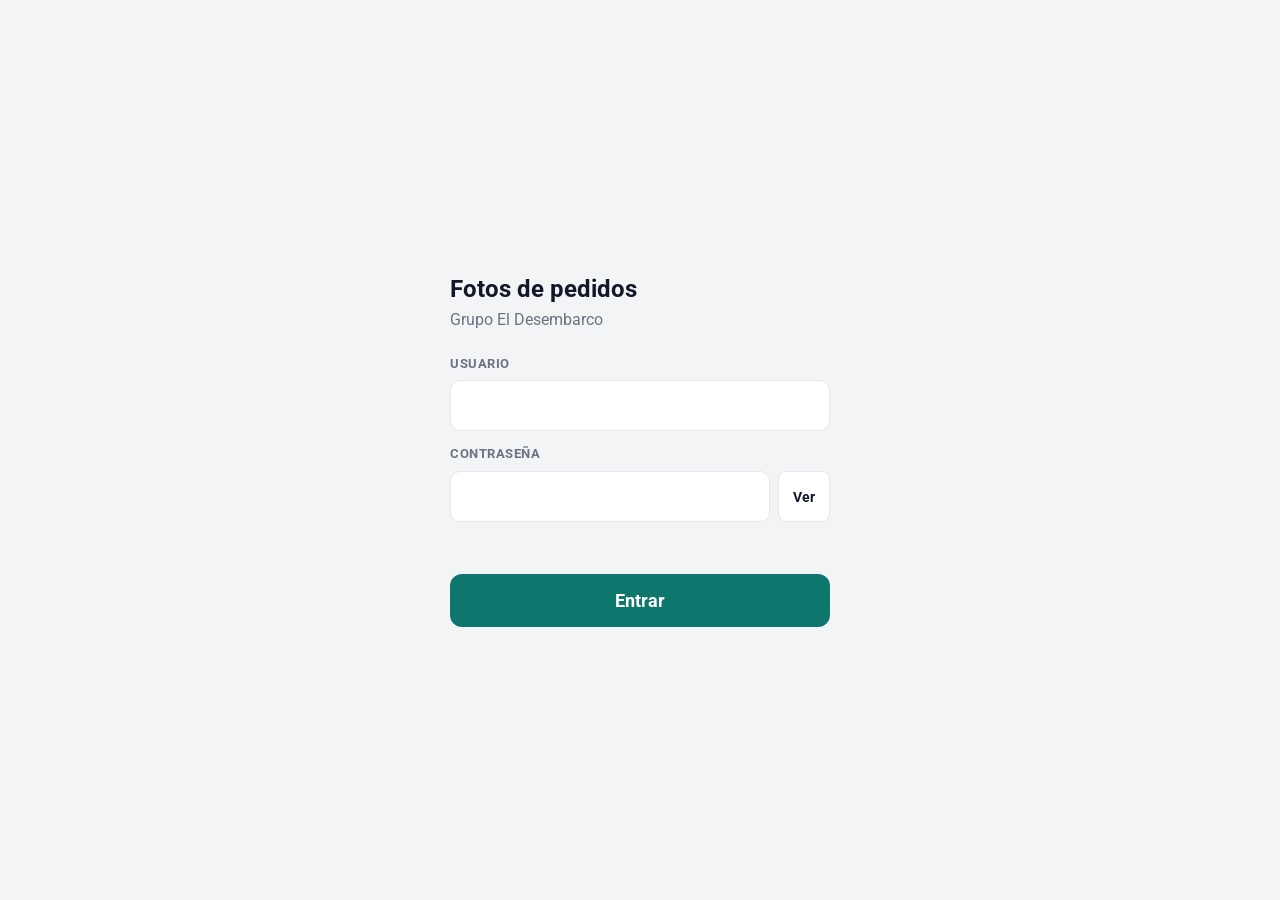
<file: index.html>
<!DOCTYPE html>
<html lang="es">
<head>
<meta charset="utf-8">
<meta name="viewport" content="width=device-width, initial-scale=1, viewport-fit=cover">
<meta name="theme-color" content="#0f766e">
<title>Fotos de pedidos</title>
<meta name="mobile-web-app-capable" content="yes">
<meta name="apple-mobile-web-app-capable" content="yes">
<meta name="apple-mobile-web-app-title" content="Fotos pedidos">
<meta name="apple-mobile-web-app-status-bar-style" content="black-translucent">
<link rel="manifest" href="manifest.webmanifest">
<link rel="icon" href="icons/icon-192.png">
<link rel="apple-touch-icon" href="icons/icon-192.png">
<link rel="preload" href="fonts/roboto-latin-400-normal.woff2" as="font" type="font/woff2" crossorigin>
<link rel="preload" href="fonts/roboto-latin-700-normal.woff2" as="font" type="font/woff2" crossorigin>
<link rel="stylesheet" href="styles.css">
</head>
<body>

<!-- Inicio de sesión -->
<section id="vLogin" class="login hidden">
  <h1>Fotos de pedidos</h1>
  <p>Grupo El Desembarco</p>
  <form id="fLogin" autocomplete="on">
    <label class="l" for="usuario">Usuario</label>
    <input type="text" id="usuario" name="username" autocomplete="username" autocapitalize="none" autocorrect="off" spellcheck="false">
    <label class="l" for="clave" style="margin-top:14px">Contraseña</label>
    <div class="pw">
      <input type="password" id="clave" name="password" autocomplete="current-password">
      <button type="button" class="secondary" id="btnVer">Ver</button>
    </div>
    <p class="err" id="loginErr" role="alert"></p>
    <button type="submit" class="primary" id="btnLogin" style="margin-top:8px">Entrar</button>
  </form>
</section>

<!-- Elegir local (usuarios con más de un local) -->
<section id="vLocal" class="login hidden">
  <h1 id="pickTitle">Elegí tu local de hoy</h1>
  <p id="pickSub">Solo ves los locales asignados a tu usuario.</p>
  <div class="gpsbox hidden" id="gpsBox">
    <div class="l" style="color:var(--accent)">Sugerido por ubicación</div>
    <div id="gpsTxt"></div>
    <button type="button" class="primary" id="btnGpsUse" style="margin-top:10px"></button>
  </div>
  <label class="l" for="selPick" style="margin-top:6px">Local</label>
  <select id="selPick"></select>
  <p class="warnbox hidden" id="pickWarn">Si cambiás de local se borra el pedido que estás cargando. Los pedidos ya guardados no se tocan.</p>
  <button type="button" class="primary" id="btnPickOk" style="margin-top:16px">Confirmar local</button>
  <button type="button" class="secondary wide hidden" id="btnPickCancel" style="margin-top:10px">Cancelar</button>
</section>

<!-- App -->
<div id="vApp" class="hidden">
  <header>
    <div class="t"><b id="hLocal">—</b><small id="hUser"></small></div>
    <span class="net" id="net" title="Conexión"></span>
    <button type="button" id="btnLocal" class="hidden">Cambiar local</button>
    <button type="button" id="btnSalir">Salir</button>
  </header>
  <nav>
    <button type="button" data-tab="cargar" class="on">Cargar</button>
    <button type="button" data-tab="hoy">Hoy</button>
    <button type="button" data-tab="envios">Envíos<span class="badge hidden" id="badge">0</span></button>
  </nav>

  <main id="tCargar">
    <div class="card" id="cDatos">
      <label class="l">Marca</label>
      <div class="chips g3" id="chMarca"></div>
      <label class="l" style="margin-top:16px">Canal</label>
      <div class="chips g3" id="chApp"></div>
      <label class="l" for="pedidoBtn" style="margin-top:16px">Número de pedido</label>
      <button type="button" class="pedidoField" id="pedidoBtn" aria-label="Número de pedido. Tocá para escribir">
        <span id="pedidoTxt" class="ph">Como figura en la comanda</span><span class="caret hidden" id="pedidoCaret"></span>
      </button>
      <button type="button" class="link hidden" id="btnCorregir">Corregir datos (hay que repetir las fotos)</button>
    </div>
    <div class="card">
      <label class="l">Fotos (con la comanda a la vista)</label>
      <div class="photos">
        <div class="shotbox">
          <button type="button" class="shot" id="shotAbierta" data-tipo="abierta">
            <svg viewBox="0 0 24 24" fill="none" stroke="currentColor" stroke-width="1.6"><path d="M4 8h3l2-3h6l2 3h3v11H4z"/><circle cx="12" cy="13" r="3.5"/></svg>
            <b>Bolsa abierta</b><small>Tocá para sacar</small>
          </button>
          <div class="dots" id="dotsAbierta" aria-hidden="true"><i></i><i></i><i></i><i></i></div>
          <button type="button" class="secondary rm hidden" id="rmAbierta" data-rm="abierta">Quitar última</button>
        </div>
        <div class="shotbox">
          <button type="button" class="shot" id="shotCerrada" data-tipo="cerrada">
            <svg viewBox="0 0 24 24" fill="none" stroke="currentColor" stroke-width="1.6"><path d="M4 8h3l2-3h6l2 3h3v11H4z"/><circle cx="12" cy="13" r="3.5"/></svg>
            <b>Bolsa cerrada</b><small>Tocá para sacar</small>
          </button>
          <div class="dots" id="dotsCerrada" aria-hidden="true"><i></i><i></i><i></i><i></i></div>
          <button type="button" class="secondary rm hidden" id="rmCerrada" data-rm="cerrada">Quitar última</button>
        </div>
      </div>
      <div class="hint">Hasta 4 fotos por situación (en pedidos grandes). Se sacan únicamente con la cámara de esta app.</div>
    </div>
    <div class="bar"><div class="in"><button type="button" class="primary" id="btnGuardar" disabled>Guardar pedido</button></div></div>
  </main>

  <main id="tHoy" class="hidden">
    <div class="card" id="hoyBox"><div class="empty">Cargando…</div></div>
    <button type="button" class="secondary" id="btnHoy">Actualizar</button>
  </main>

  <main id="tEnvios" class="hidden">
    <div class="card" id="colaBox"></div>
    <button type="button" class="secondary" id="btnReintentar">Reintentar envío ahora</button>
  </main>
</div>

<!-- Teclado propio para el número de pedido -->
<div id="kp" class="kp hidden" role="group" aria-label="Teclado del número de pedido">
  <div id="kpNum" class="keys kn"></div>
  <div id="kpAbc" class="ka hidden"></div>
  <button type="button" class="primary" id="btnKpOk" style="margin-top:8px">Listo</button>
</div>

<!-- Cámara -->
<div id="cam" class="cam hidden">
  <div class="top">
    <div class="tt" id="camTitle">Foto</div>
    <button type="button" id="btnCamCerrar">Cancelar</button>
  </div>
  <div class="view" id="camView">
    <video id="video" playsinline muted autoplay></video>
    <div class="msg hidden" id="camMsg"></div>
    <svg class="grid hidden" id="camGrid" viewBox="0 0 3 3" preserveAspectRatio="none" aria-hidden="true"><path d="M1 0V3M2 0V3M0 1H3M0 2H3" fill="none" stroke="#fff" stroke-opacity=".65" stroke-width="1" vector-effect="non-scaling-stroke"/></svg>
    <div class="tools" id="camTools">
      <button type="button" class="tool on" id="btnGrid">Cuadrícula</button>
      <button type="button" class="tool hidden" id="btnTorch">Linterna</button>
    </div>
    <input type="range" id="zoom" class="zoom hidden" aria-label="Zoom">
    <div class="camwarn hidden" id="camWarn" role="alert"><b id="camWarnT"></b><span id="camWarnS"></span></div>
    <div class="camq hidden" id="camQ"></div>
    <div class="gps" id="camGps">Ubicación: buscando…</div>
  </div>
  <div class="bot" id="camBot1"><button type="button" class="shutter" id="btnShutter" aria-label="Sacar foto" disabled></button></div>
  <div class="bot hidden" id="camBot2">
    <button type="button" class="secondary" id="btnRepetir">Repetir</button>
    <button type="button" class="primary" id="btnUsar">Usar foto</button>
  </div>
</div>

<!-- Cuadro de confirmación propio -->
<div id="dlg" class="dlg hidden" role="dialog" aria-modal="true" aria-labelledby="dlgT">
  <div class="box">
    <h2 id="dlgT"></h2>
    <p id="dlgM"></p>
    <div class="acts">
      <button type="button" class="secondary" id="dlgNo">Cancelar</button>
      <button type="button" class="primary" id="dlgYes">Aceptar</button>
    </div>
  </div>
</div>

<div class="toast" id="toast"></div>

<script src="config.js"></script>
<script src="exif.js"></script>
<script src="app.js"></script>
</body>
</html>
</file>
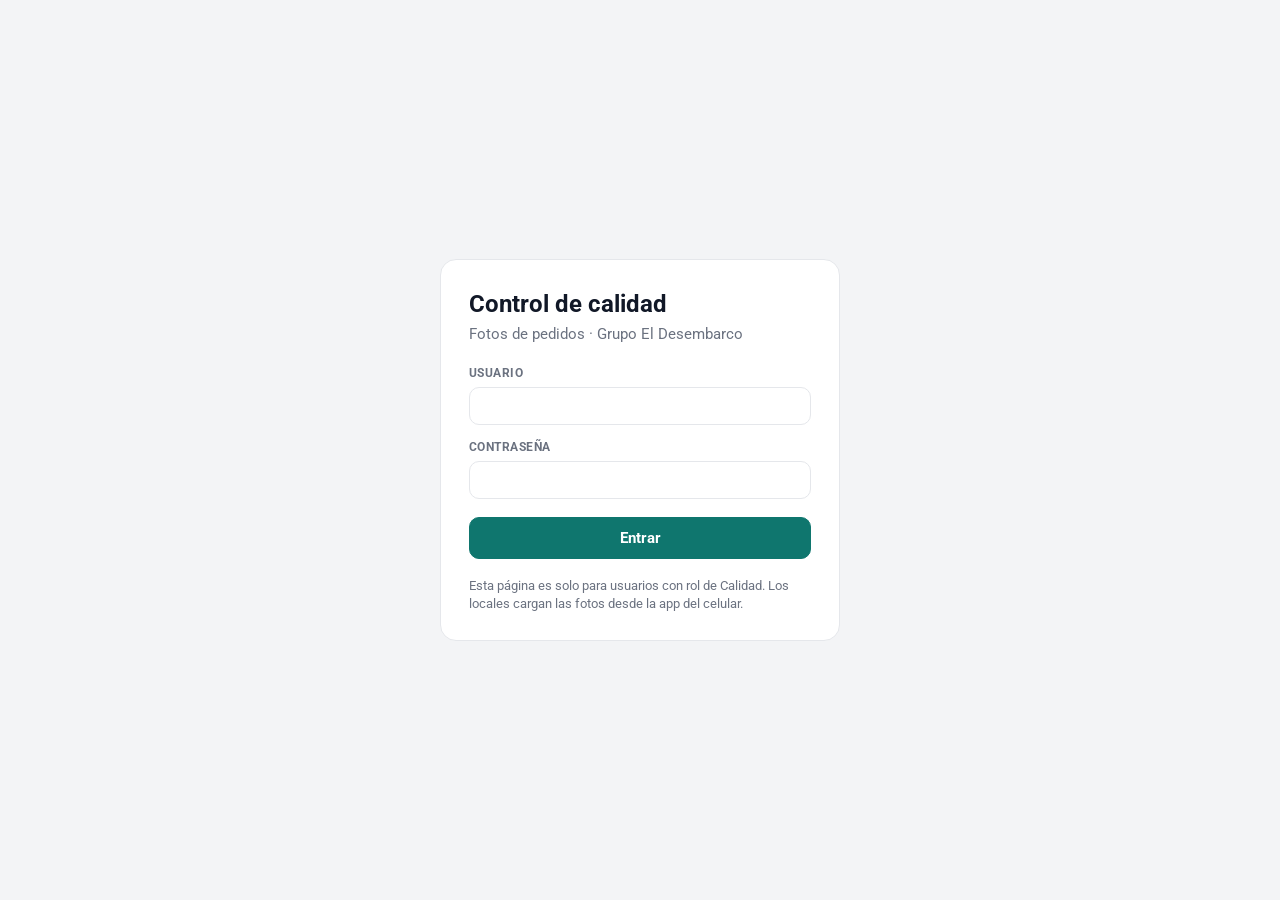
<file: calidad/index.html>
<!DOCTYPE html>
<html lang="es">
<head>
<meta charset="utf-8">
<meta name="viewport" content="width=device-width, initial-scale=1">
<title>Calidad – Fotos de pedidos</title>
<link rel="icon" href="../icons/icon-192.png">
<link rel="preload" href="../fonts/roboto-latin-400-normal.woff2" as="font" type="font/woff2" crossorigin>
<link rel="preload" href="../fonts/roboto-latin-700-normal.woff2" as="font" type="font/woff2" crossorigin>
<link rel="stylesheet" href="calidad.css">
</head>
<body>

<section id="vLogin" class="login hidden">
  <div class="lbox">
    <h1>Control de calidad</h1>
    <p>Fotos de pedidos · Grupo El Desembarco</p>
    <form id="fLogin" autocomplete="on">
      <label class="l" for="usuario">Usuario</label>
      <input type="text" id="usuario" name="username" autocomplete="username" autocapitalize="none" autocorrect="off" spellcheck="false">
      <label class="l" for="clave" style="margin-top:14px">Contraseña</label>
      <input type="password" id="clave" name="password" autocomplete="current-password">
      <div id="loginErr" class="err hidden" role="alert"></div>
      <button type="submit" class="btn primary" id="bLogin" style="margin-top:18px;width:100%">Entrar</button>
    </form>
    <p class="hint">Esta página es solo para usuarios con rol de Calidad. Los locales cargan las fotos desde la app del celular.</p>
  </div>
</section>

<div id="vApp" class="hidden">
  <header class="top">
    <div class="brand"><b>Control de calidad</b><small id="who"></small></div>
    <nav class="tabs" role="tablist">
      <button role="tab" id="tabQ" class="on" data-tab="q">Calidad de fotos</button>
      <button role="tab" id="tabR" data-tab="r">Reclamos de PEYA <span id="badgeR" class="badge hidden"></span></button>
    </nav>
    <button class="btn ghost" id="bOut">Salir</button>
  </header>

  <!-- ═══ Calidad ═══ -->
  <main id="pQ" class="cols">
    <aside class="side">
      <label class="l" for="qDesde">Desde</label><input type="date" id="qDesde">
      <label class="l" for="qHasta">Hasta</label><input type="date" id="qHasta">
      <label class="l" for="qLocal">Local</label><select id="qLocal"></select>
      <label class="l" for="qBus">Buscar pedido</label><input type="search" id="qBus" placeholder="Número de pedido" autocomplete="off">
      <label class="l">Mostrar</label>
      <div id="qFil" class="chips"></div>
      <button class="btn primary" id="qGo" style="margin-top:14px;width:100%">Actualizar</button>
    </aside>
    <section class="mid">
      <div id="qKpi" class="kpis"></div>
      <div id="qMsg" class="msg hidden"></div>
      <div class="tbl"><table>
        <thead><tr><th>Fecha</th><th>Local</th><th>App</th><th>Pedido</th><th>Fotos</th><th>Puntaje</th><th>Alertas</th><th>Revisión</th></tr></thead>
        <tbody id="qRows"></tbody>
      </table></div>
    </section>
    <section class="det" id="qDet"><div class="empty">Elegí un pedido de la lista para ver sus fotos.</div></section>
  </main>

  <!-- ═══ Reclamos ═══ -->
  <main id="pR" class="cols hidden">
    <aside class="side">
      <label class="l">Estado</label>
      <div id="rEst" class="chips col"></div>
      <label class="l" for="rLocal" style="margin-top:14px">Local</label><select id="rLocal"></select>
      <label class="l" for="rTipo" style="margin-top:14px">Tipo de reclamo</label><select id="rTipo"></select>
      <button class="btn primary" id="rGo" style="margin-top:14px;width:100%">Actualizar</button>
      <p class="hint">Plazo para disputar: <b>10 días corridos</b> desde el reclamo, sin excepción.</p>
    </aside>
    <section class="mid">
      <div id="rKpi" class="kpis"></div>
      <div id="rMsg" class="msg hidden"></div>
      <div class="tbl"><table>
        <thead><tr><th>Pedido</th><th>Reclamo</th><th>Local</th><th>Tipo</th><th>Monto</th><th>Fotos</th><th>Estado</th><th>Plazo</th></tr></thead>
        <tbody id="rRows"></tbody>
      </table></div>
    </section>
    <section class="det" id="rDet"><div class="empty">Elegí un reclamo de la lista.</div></section>
  </main>
</div>

<div id="lightbox" class="lightbox hidden" role="dialog" aria-label="Foto ampliada">
  <div id="lbStage" class="lbstage"><img id="lbImg" alt="" draggable="false"></div>
  <div class="lbbar">
    <button class="btn ghost" id="lbOut" aria-label="Alejar">−</button>
    <button class="btn ghost" id="lbZ" aria-label="Volver al tamaño original">100%</button>
    <button class="btn ghost" id="lbIn" aria-label="Acercar">+</button>
    <button class="btn ghost" id="lbX">Cerrar</button>
  </div>
  <div class="lbhint">Rueda del mouse o + / − para hacer zoom · arrastrá para mover · doble clic para acercar · Esc para cerrar</div>
</div>
<div id="toast" class="toast hidden" role="status"></div>
<div id="printArea" class="print-only"></div>

<script src="../config.js"></script>
<script src="calidad.js"></script>
</body>
</html>
</file>
<file: styles.css>
@font-face { font-family: 'Roboto'; font-weight: 400; font-style: normal; font-display: swap;
  src: url('fonts/roboto-latin-400-normal.woff2') format('woff2'); }
@font-face { font-family: 'Roboto'; font-weight: 700; font-style: normal; font-display: swap;
  src: url('fonts/roboto-latin-700-normal.woff2') format('woff2'); }

:root {
  --bg: #f3f4f6; --card: #ffffff; --ink: #111827; --muted: #6b7280; --line: #e5e7eb;
  --accent: #0f766e; --accent-ink: #ffffff; --ok: #15803d; --warn: #b45309; --err: #b91c1c; --top: #111827;
  --kp: #e5e7eb; --kpfn: #cbd5e1;
}
@media (prefers-color-scheme: dark) {
  :root { --bg: #0b0f14; --card: #161c24; --ink: #f3f4f6; --muted: #9ca3af; --line: #2a323d;
          --accent: #14b8a6; --accent-ink: #042f2e; --ok: #4ade80; --warn: #fbbf24; --err: #f87171; --kp: #1f2937; --kpfn: #374151; }
}

* { box-sizing: border-box; -webkit-tap-highlight-color: transparent; }
html, body, button, input, select { font-family: 'Roboto', sans-serif; }
body { margin: 0; background: var(--bg); color: var(--ink); font-size: 16px; line-height: 1.35; }
.hidden { display: none !important; }

/* ── Login ── */
.login { min-height: 100vh; display: flex; flex-direction: column; justify-content: center; padding: 24px 20px; max-width: 420px; margin: 0 auto; }
.login h1 { font-size: 24px; margin: 0 0 4px; }
.login p { margin: 0 0 24px; color: var(--muted); }

.gpsbox { background: var(--card); border: 1.5px solid var(--accent); border-radius: 14px; padding: 12px; margin-bottom: 14px; }
.warnbox { font-size: 14px; color: #78350f; background: #fffbeb; border: 1px solid #fcd34d; border-radius: 10px; padding: 10px 12px; margin: 12px 0 0; }
.secondary.wide { width: 100%; min-height: 52px; font-size: 16px; }

/* ── Estructura ── */
header { background: var(--top); color: #fff; padding: 10px 14px; display: flex; align-items: center; gap: 10px; position: sticky; top: 0; z-index: 5; }
header .t { flex: 1; min-width: 0; }
header .t b { display: block; font-size: 17px; white-space: nowrap; overflow: hidden; text-overflow: ellipsis; }
header .t small { color: #9ca3af; font-size: 13px; }
header button { background: none; color: #fff; border: 1px solid #374151; border-radius: 8px; padding: 8px 12px; font-size: 14px; }
.net { width: 10px; height: 10px; border-radius: 50%; background: #4ade80; flex: none; }
.net.off { background: #f87171; }
nav { display: flex; background: var(--card); border-bottom: 1px solid var(--line); position: sticky; top: 56px; z-index: 4; }
nav button { flex: 1; padding: 14px 4px; background: none; border: 0; border-bottom: 3px solid transparent; font-size: 15px; font-weight: 700; color: var(--muted); }
nav button.on { color: var(--accent); border-bottom-color: var(--accent); }
.badge { display: inline-block; min-width: 20px; padding: 1px 6px; margin-left: 4px; border-radius: 10px; background: var(--warn); color: #fff; font-size: 12px; }
main { padding: 14px; max-width: 560px; margin: 0 auto; padding-bottom: 110px; }

.card { background: var(--card); border: 1px solid var(--line); border-radius: 14px; padding: 14px; margin-bottom: 12px; }
.l { display: block; font-size: 13px; font-weight: 700; color: var(--muted); margin: 0 0 8px; text-transform: uppercase; letter-spacing: .04em; }
.hint { color: var(--muted); font-size: 13px; margin-top: 8px; }
.err { color: var(--err); font-size: 14px; min-height: 20px; margin: 10px 0 0; }

input[type=text], input[type=password], select {
  width: 100%; padding: 14px; font-size: 18px; border-radius: 10px; border: 1.5px solid var(--line); background: var(--card); color: var(--ink); }
input:focus, select:focus { outline: 2px solid var(--accent); border-color: var(--accent); }
input:disabled, select:disabled { opacity: .6; }
.pw { display: flex; gap: 8px; }
.pedidoField { width: 100%; min-height: 64px; display: flex; align-items: center; padding: 0 14px; border-radius: 10px;
  border: 1.5px solid var(--line); background: var(--card); color: var(--ink); font-size: 28px; letter-spacing: 1px; text-align: left; }
.pedidoField.open { border: 2px solid var(--accent); }
.pedidoField:disabled { opacity: .6; }
.pedidoField .ph { font-size: 17px; letter-spacing: 0; color: var(--muted); }
.pedidoField .caret { width: 2px; height: 30px; background: var(--accent); margin-left: 2px; animation: blink 1s steps(1) infinite; }
@keyframes blink { 50% { opacity: 0; } }
.kp { position: fixed; left: 0; right: 0; bottom: 0; z-index: 20; background: var(--kp); border-top: 1px solid var(--line);
  padding: 10px 10px calc(10px + env(safe-area-inset-bottom)); }
.kp .keys { display: grid; gap: 8px; }
.kp .kn { grid-template-columns: repeat(3, minmax(0, 1fr)); }
.kp .ka { display: flex; flex-direction: column; gap: 8px; }
.kp .kr { display: flex; gap: 5px; }
.key { flex: 1; min-width: 0; height: 58px; padding: 0; border-radius: 10px; border: 1px solid var(--line); background: var(--card); color: var(--ink); font-size: 26px; }
.key.fn { background: var(--kpfn); font-size: 17px; font-weight: 700; }
.ka .key { height: 48px; font-size: 20px; border-radius: 6px; }
.ka .key.fn { font-size: 15px; }
.key:active { filter: brightness(.9); }
body.kpopen #tCargar { padding-bottom: 360px; }
body.kpopen .bar { display: none; }
.pw button { flex: none; }

.chips { display: flex; flex-wrap: wrap; gap: 8px; }
.chip { padding: 12px 16px; min-height: 48px; border-radius: 999px; border: 1.5px solid var(--line); background: var(--card); color: var(--ink); font-size: 16px; font-weight: 700; }
.chip.on { background: var(--accent); border-color: var(--accent); color: var(--accent-ink); }
.chip:disabled { opacity: .55; }
.chips.g3 { display: grid; grid-template-columns: repeat(3, minmax(0, 1fr)); gap: 8px; }
.chips.g3 .chip { width: 100%; border-radius: 12px; padding: 0 4px; text-align: center; }

.photos { display: grid; grid-template-columns: 1fr 1fr; gap: 10px; }
.shot { position: relative; aspect-ratio: 3 / 4; border: 2px dashed var(--line); border-radius: 14px; background: var(--card); color: var(--muted);
  display: flex; flex-direction: column; align-items: center; justify-content: center; gap: 6px; overflow: hidden; padding: 8px; font-size: 16px; }
.shot svg { width: 42px; height: 42px; }
.shot small { font-size: 13px; }
.shot.has { border: 2px solid var(--ok); }
.shot img { position: absolute; inset: 0; width: 100%; height: 100%; object-fit: cover; }
.shot .tag { position: absolute; left: 0; right: 0; bottom: 0; background: rgba(17,24,39,.85); color: #fff; padding: 8px 4px; font-size: 13px; text-align: center; }
.shotbox { display: flex; flex-direction: column; gap: 6px; }
.dots { display: flex; justify-content: center; gap: 6px; }
.dots i { width: 14px; height: 14px; border-radius: 4px; background: var(--line); border: 1px solid var(--muted); opacity: .6; }
.dots i.on { background: var(--ok); border-color: var(--ok); opacity: 1; }
.rm { width: 100%; }
.link { background: none; border: 0; color: var(--accent); font-size: 15px; font-weight: 700; padding: 10px 0; }

.bar { position: fixed; left: 0; right: 0; bottom: 0; padding: 10px 14px calc(10px + env(safe-area-inset-bottom)); background: var(--card); border-top: 1px solid var(--line); z-index: 6; }
.bar .in { max-width: 560px; margin: 0 auto; }
.primary { width: 100%; padding: 16px; font-size: 18px; font-weight: 700; border: 0; border-radius: 12px; background: var(--accent); color: var(--accent-ink); }
.primary:disabled { background: var(--line); color: var(--muted); }
.secondary { padding: 10px 14px; min-height: 44px; border-radius: 8px; border: 1px solid var(--line); background: var(--card); color: var(--ink); font-size: 14px; font-weight: 700; }

.row { display: flex; align-items: center; gap: 10px; padding: 12px 0; border-bottom: 1px solid var(--line); flex-wrap: wrap; }
.row:last-child { border-bottom: 0; }
.row .m { flex: 1; min-width: 0; }
.row .m b { display: block; font-size: 16px; }
.row .m small { color: var(--muted); font-size: 13px; }
.row .acts { display: flex; gap: 8px; width: 100%; }
.st { font-size: 13px; font-weight: 700; padding: 4px 10px; border-radius: 999px; background: var(--line); }
.st.ok { color: var(--ok); } .st.warn { color: var(--warn); } .st.bad { color: var(--err); }
.empty { text-align: center; color: var(--muted); padding: 28px 8px; }

/* ── Cámara a pantalla completa ── */
.cam { position: fixed; inset: 0; background: #000; z-index: 30; display: flex; flex-direction: column; color: #fff; }
.cam .top { padding: 10px 14px; display: flex; align-items: center; gap: 12px; background: rgba(0,0,0,.6); }
.cam .top .tt { flex: 1; font-size: 15px; font-weight: 700; }
.cam .top button { background: none; border: 1px solid #555; color: #fff; border-radius: 8px; padding: 8px 12px; font-size: 14px; }
.cam .view { flex: 1; position: relative; min-height: 0; }
.cam video, .cam canvas { position: absolute; inset: 0; width: 100%; height: 100%; object-fit: contain; background: #000; }
.cam .grid { position: absolute; pointer-events: none; }
.cam .tools { z-index: 5; position: absolute; top: 10px; right: 10px; display: flex; gap: 8px; }
.cam .tool { background: rgba(0,0,0,.55); color: #fff; border: 1px solid #666; border-radius: 999px; padding: 10px 14px; font-size: 14px; font-weight: 700; }
.cam .tool.on { background: #fff; color: #000; border-color: #fff; }
.cam .zoom { position: absolute; left: 20px; right: 20px; bottom: 44px; width: auto; accent-color: #fff; }
.cam .camwarn { z-index: 5; position: absolute; left: 10px; right: 10px; top: 10px; background: #fffbeb; color: #78350f; border: 2px solid #f59e0b; border-radius: 12px; padding: 10px 12px; font-size: 14px; line-height: 1.4; }
.cam .camwarn b { display: block; font-size: 15px; margin-bottom: 4px; }
.cam .gps { z-index: 5; position: absolute; left: 10px; bottom: 10px; font-size: 12px; background: rgba(0,0,0,.6); padding: 4px 8px; border-radius: 6px; }
.cam .msg { position: absolute; left: 16px; right: 16px; top: 40%; text-align: center; font-size: 16px; }
.cam .bot { padding: 14px 14px calc(14px + env(safe-area-inset-bottom)); display: flex; justify-content: center; gap: 14px; background: rgba(0,0,0,.6); }
.shutter { width: 76px; height: 76px; border-radius: 50%; border: 5px solid #fff; background: #fff; box-shadow: inset 0 0 0 4px #000; }
.shutter:disabled { opacity: .4; }
.cam .bot .primary { width: auto; flex: 1; max-width: 220px; }
.cam .bot .secondary { background: #1f2937; color: #fff; border-color: #374151; flex: 1; max-width: 160px; }

.toast { position: fixed; left: 14px; right: 14px; bottom: 90px; max-width: 532px; margin: 0 auto; background: #111827; color: #fff; padding: 14px 16px; border-radius: 12px; font-size: 15px; z-index: 40; display: none; }
.toast.show { display: block; }

.cam .camq { z-index: 5; position: absolute; right: 10px; bottom: 10px; font-size: 12px; background: rgba(0,0,0,.6); padding: 4px 8px; border-radius: 6px; }

/* Cuadro de confirmación */
.dlg { position: fixed; inset: 0; z-index: 60; background: rgba(15,23,42,.55); display: flex; align-items: center; justify-content: center; padding: 20px; }
.dlg .box { width: 100%; max-width: 380px; background: #fff; border-radius: 18px; padding: 22px 20px 16px; box-shadow: 0 20px 50px rgba(0,0,0,.35); }
.dlg h2 { margin: 0 0 8px; font-size: 19px; font-weight: 700; color: #0f172a; }
.dlg p { margin: 0 0 18px; font-size: 15px; line-height: 1.45; color: #475569; }
.dlg .acts { display: flex; gap: 10px; }
.dlg .acts button { flex: 1; width: auto; }
.dlg .acts .danger { background: #b91c1c; border-color: #b91c1c; color: #fff; }
</file>
<file: calidad/calidad.css>
@font-face { font-family: 'Roboto'; font-weight: 400; font-style: normal; font-display: swap; src: url('../fonts/roboto-latin-400-normal.woff2') format('woff2'); }
@font-face { font-family: 'Roboto'; font-weight: 700; font-style: normal; font-display: swap; src: url('../fonts/roboto-latin-700-normal.woff2') format('woff2'); }
:root { --bg:#f3f4f6; --card:#fff; --ink:#111827; --muted:#6b7280; --line:#e5e7eb; --accent:#0f766e; --accent-ink:#fff; --top:#111827;
        --ok:#166534; --okbg:#dcfce7; --warn:#92400e; --warnbg:#fef3c7; --err:#991b1b; --errbg:#fee2e2; --blue:#1e40af; --bluebg:#dbeafe; --vio:#5b21b6; --viobg:#ede9fe; --sky:#075985; --skybg:#e0f2fe; --org:#9a3412; --orgbg:#ffedd5; }
@media (prefers-color-scheme: dark) {
  :root { --bg:#0b0f14; --card:#161c24; --ink:#f3f4f6; --muted:#9ca3af; --line:#2a323d; --accent:#14b8a6; --accent-ink:#042f2e;
          --ok:#86efac; --okbg:#14532d; --warn:#fcd34d; --warnbg:#451a03; --err:#fca5a5; --errbg:#450a0a; --blue:#93c5fd; --bluebg:#1e3a8a; --vio:#c4b5fd; --viobg:#3b0764; --sky:#7dd3fc; --skybg:#0c4a6e; --org:#fdba74; --orgbg:#431407; }
}
* { box-sizing: border-box; }
html, body, button, input, select, textarea { font-family: 'Roboto', sans-serif; }
body { margin: 0; background: var(--bg); color: var(--ink); font-size: 15px; line-height: 1.35; }
.hidden { display: none !important; }
.print-only { display: none; }
b { font-weight: 700; }

.login { min-height: 100vh; display: flex; align-items: center; justify-content: center; padding: 24px; }
.lbox { background: var(--card); border: 1px solid var(--line); border-radius: 16px; padding: 28px; width: 100%; max-width: 400px; }
.lbox h1 { margin: 0 0 4px; font-size: 24px; } .lbox p { margin: 0 0 20px; color: var(--muted); }
.lbox .hint { margin: 18px 0 0; font-size: 13px; }
.err { margin-top: 12px; padding: 10px 12px; border-radius: 10px; background: var(--errbg); color: var(--err); font-size: 14px; }

.l { display: block; font-size: 12px; font-weight: 700; color: var(--muted); margin: 14px 0 6px; text-transform: uppercase; letter-spacing: .04em; }
.l:first-child { margin-top: 0; }
input, select, textarea { width: 100%; font-size: 15px; padding: 9px 10px; border: 1.5px solid var(--line); border-radius: 10px; background: var(--card); color: var(--ink); }
input:focus, select:focus, textarea:focus, button:focus-visible { outline: 3px solid var(--accent); outline-offset: 1px; }
textarea { resize: vertical; min-height: 84px; }
.btn { font-size: 15px; font-weight: 700; padding: 10px 14px; border-radius: 10px; border: 1.5px solid var(--line); background: var(--card); color: var(--ink); cursor: pointer; min-height: 42px; }
.btn.primary { background: var(--accent); border-color: var(--accent); color: var(--accent-ink); }
.btn.ghost { background: none; border-color: #374151; color: #fff; }
.btn.danger { border-color: var(--err); color: var(--err); }
.btn:disabled { background: var(--line); border-color: var(--line); color: var(--muted); cursor: not-allowed; }
.hint { font-size: 13px; color: var(--muted); }

.top { background: var(--top); color: #fff; display: flex; align-items: center; gap: 18px; padding: 0 18px; height: 58px; position: sticky; top: 0; z-index: 10; }
.brand b { display: block; font-size: 17px; } .brand small { color: #9ca3af; font-size: 12px; }
.tabs { flex: 1; display: flex; gap: 4px; height: 100%; }
.tabs button { background: none; border: 0; border-bottom: 3px solid transparent; color: #9ca3af; font-weight: 700; font-size: 15px; padding: 0 16px; cursor: pointer; }
.tabs button.on { color: #fff; border-bottom-color: #14b8a6; }
.badge { display: inline-block; min-width: 20px; padding: 1px 6px; border-radius: 999px; background: #f59e0b; color: #111827; font-size: 12px; margin-left: 6px; text-align: center; }

.cols { display: grid; grid-template-columns: 230px minmax(0, 1fr) 440px; gap: 14px; padding: 14px; align-items: start; }
.side, .mid, .det { background: var(--card); border: 1px solid var(--line); border-radius: 14px; padding: 14px; }
.mid { padding: 12px; min-width: 0; }
.det { position: sticky; top: 72px; max-height: calc(100vh - 86px); overflow-y: auto; }
@media (max-width: 1150px) { .cols { grid-template-columns: 1fr; } .det { position: static; max-height: none; } }

.chips { display: flex; flex-wrap: wrap; gap: 6px; } .chips.col { flex-direction: column; }
.chip { text-align: left; border: 1.5px solid var(--line); background: var(--card); color: var(--ink); border-radius: 10px; padding: 8px 10px; font-size: 14px; font-weight: 700; cursor: pointer; }
.chip.on { background: var(--accent); border-color: var(--accent); color: var(--accent-ink); }

.kpis { display: grid; grid-template-columns: repeat(4, 1fr); gap: 10px; margin-bottom: 12px; }
.kpi { border: 1px solid var(--line); border-radius: 12px; padding: 10px 12px; }
.kpi b { display: block; font-size: 22px; } .kpi span { font-size: 12px; color: var(--muted); }
.msg { padding: 10px 12px; border-radius: 10px; background: var(--warnbg); color: var(--warn); margin-bottom: 10px; font-size: 14px; }

.tbl { overflow-x: auto; }
table { border-collapse: collapse; width: 100%; min-width: 640px; }
th { text-align: left; font-size: 12px; text-transform: uppercase; letter-spacing: .04em; color: var(--muted); padding: 8px 8px; position: sticky; top: 0; background: var(--card); }
td { padding: 9px 8px; border-top: 1px solid var(--line); font-size: 14px; vertical-align: top; }
tbody tr { cursor: pointer; } tbody tr:hover { background: color-mix(in srgb, var(--accent) 7%, transparent); }
tbody tr.sel { background: color-mix(in srgb, var(--accent) 14%, transparent); }
tbody tr:focus-visible { outline: 3px solid var(--accent); outline-offset: -3px; }
.num { text-align: right; white-space: nowrap; }
.tag { display: inline-block; padding: 2px 9px; border-radius: 999px; font-size: 12px; font-weight: 700; white-space: nowrap; }
.t-ok { background: var(--okbg); color: var(--ok); } .t-warn { background: var(--warnbg); color: var(--warn); } .t-err { background: var(--errbg); color: var(--err); }
.t-blue { background: var(--bluebg); color: var(--blue); } .t-vio { background: var(--viobg); color: var(--vio); } .t-sky { background: var(--skybg); color: var(--sky); }
.t-org { background: var(--orgbg); color: var(--org); } .t-gray { background: var(--line); color: var(--muted); }
.sm { font-size: 12px; color: var(--muted); }

.empty { color: var(--muted); padding: 40px 10px; text-align: center; }
.det h2 { margin: 0 0 2px; font-size: 20px; } .det h3 { margin: 18px 0 8px; font-size: 12px; text-transform: uppercase; letter-spacing: .04em; color: var(--muted); }
.kv { display: grid; grid-template-columns: auto 1fr; gap: 3px 12px; font-size: 14px; } .kv span:nth-child(odd) { color: var(--muted); }
.photos { display: grid; grid-template-columns: repeat(2, 1fr); gap: 10px; }
.ph { border: 2px solid var(--line); border-radius: 12px; padding: 6px; background: var(--card); text-align: left; color: inherit; }
.ph.pick { cursor: pointer; } .ph.pick.on { border-color: var(--accent); } .ph.pick:not(.on) { opacity: .65; }
.ph .im { position: relative; aspect-ratio: 4 / 3; background: var(--line); border-radius: 8px; overflow: hidden; display: flex; align-items: center; justify-content: center; color: var(--muted); font-size: 13px; }
.ph img { width: 100%; height: 100%; object-fit: cover; display: block; cursor: zoom-in; }
.ph .cap { display: flex; align-items: center; gap: 8px; margin-top: 6px; font-size: 13px; font-weight: 700; }
.ph .meta { font-size: 12px; color: var(--muted); margin-top: 2px; }
.tick { width: 22px; height: 22px; border-radius: 6px; border: 1.5px solid var(--line); display: inline-flex; align-items: center; justify-content: center; flex: none; font-size: 14px; }
.on .tick { background: var(--accent); border-color: var(--accent); color: var(--accent-ink); }
.seg { display: grid; grid-template-columns: repeat(3, 1fr); gap: 8px; }
.seg button { min-height: 58px; border-radius: 10px; border: 1.5px solid var(--line); background: var(--card); color: var(--ink); font-weight: 700; font-size: 14px; cursor: pointer; padding: 6px; }
.seg button small { display: block; font-weight: 400; font-size: 12px; opacity: .8; }
.seg button.on { background: var(--accent); border-color: var(--accent); color: var(--accent-ink); }
.seg button:disabled { cursor: default; opacity: .55; }
.box { border: 1.5px solid var(--line); border-radius: 12px; padding: 10px 12px; margin-top: 8px; font-size: 14px; }
.box.warn { border-color: var(--warn); background: var(--warnbg); color: var(--warn); }
.cand { display: block; width: 100%; text-align: left; margin-top: 6px; padding: 8px 10px; border-radius: 10px; border: 1.5px solid var(--line); background: var(--card); color: var(--ink); font-size: 13px; cursor: pointer; }
.cand.on { background: var(--accent); border-color: var(--accent); color: var(--accent-ink); }
.act { display: flex; flex-direction: column; gap: 8px; margin-top: 14px; }
.act .btn { min-height: 50px; font-size: 16px; }
.hist { margin: 0; padding: 0; list-style: none; font-size: 13px; } .hist li { padding: 6px 0; border-top: 1px solid var(--line); }

.lightbox { position: fixed; inset: 0; background: rgba(0,0,0,.92); z-index: 50; display: flex; flex-direction: column; }
.lbstage { flex: 1; min-height: 0; overflow: hidden; display: flex; align-items: center; justify-content: center; cursor: zoom-in; touch-action: none; }
.lbstage.zoomed { cursor: grab; } .lbstage.drag { cursor: grabbing; }
.lbstage img { max-width: 100%; max-height: 100%; border-radius: 6px; user-select: none; -webkit-user-drag: none; transform-origin: center center; will-change: transform; }
.lbbar { position: absolute; top: 14px; right: 14px; display: flex; gap: 8px; }
.lbbar .btn { min-width: 44px; background: rgba(17,24,39,.85); }
.lbhint { color: #cbd5e1; font-size: 13px; text-align: center; padding: 8px 12px 12px; }
.toast { position: fixed; left: 50%; bottom: 24px; transform: translateX(-50%); background: #111827; color: #fff; padding: 12px 18px; border-radius: 12px; z-index: 60; max-width: 90vw; }
.toast.bad { background: #991b1b; }

@media print {
  body > *:not(#printArea) { display: none !important; }
  #printArea { display: block !important; color: #000; background: #fff; }
  #printArea h1 { font-size: 20px; margin: 0 0 4px; } #printArea h2 { font-size: 14px; margin: 14px 0 4px; }
  #printArea .pk { display: grid; grid-template-columns: repeat(2, 1fr); gap: 10px; }
  #printArea figure { margin: 0; break-inside: avoid; } #printArea img { width: 100%; border: 1px solid #999; }
  #printArea figcaption { font-size: 11px; color: #333; } #printArea table { min-width: 0; } #printArea td { border: 0; padding: 2px 8px 2px 0; font-size: 12px; }
}
</file>
